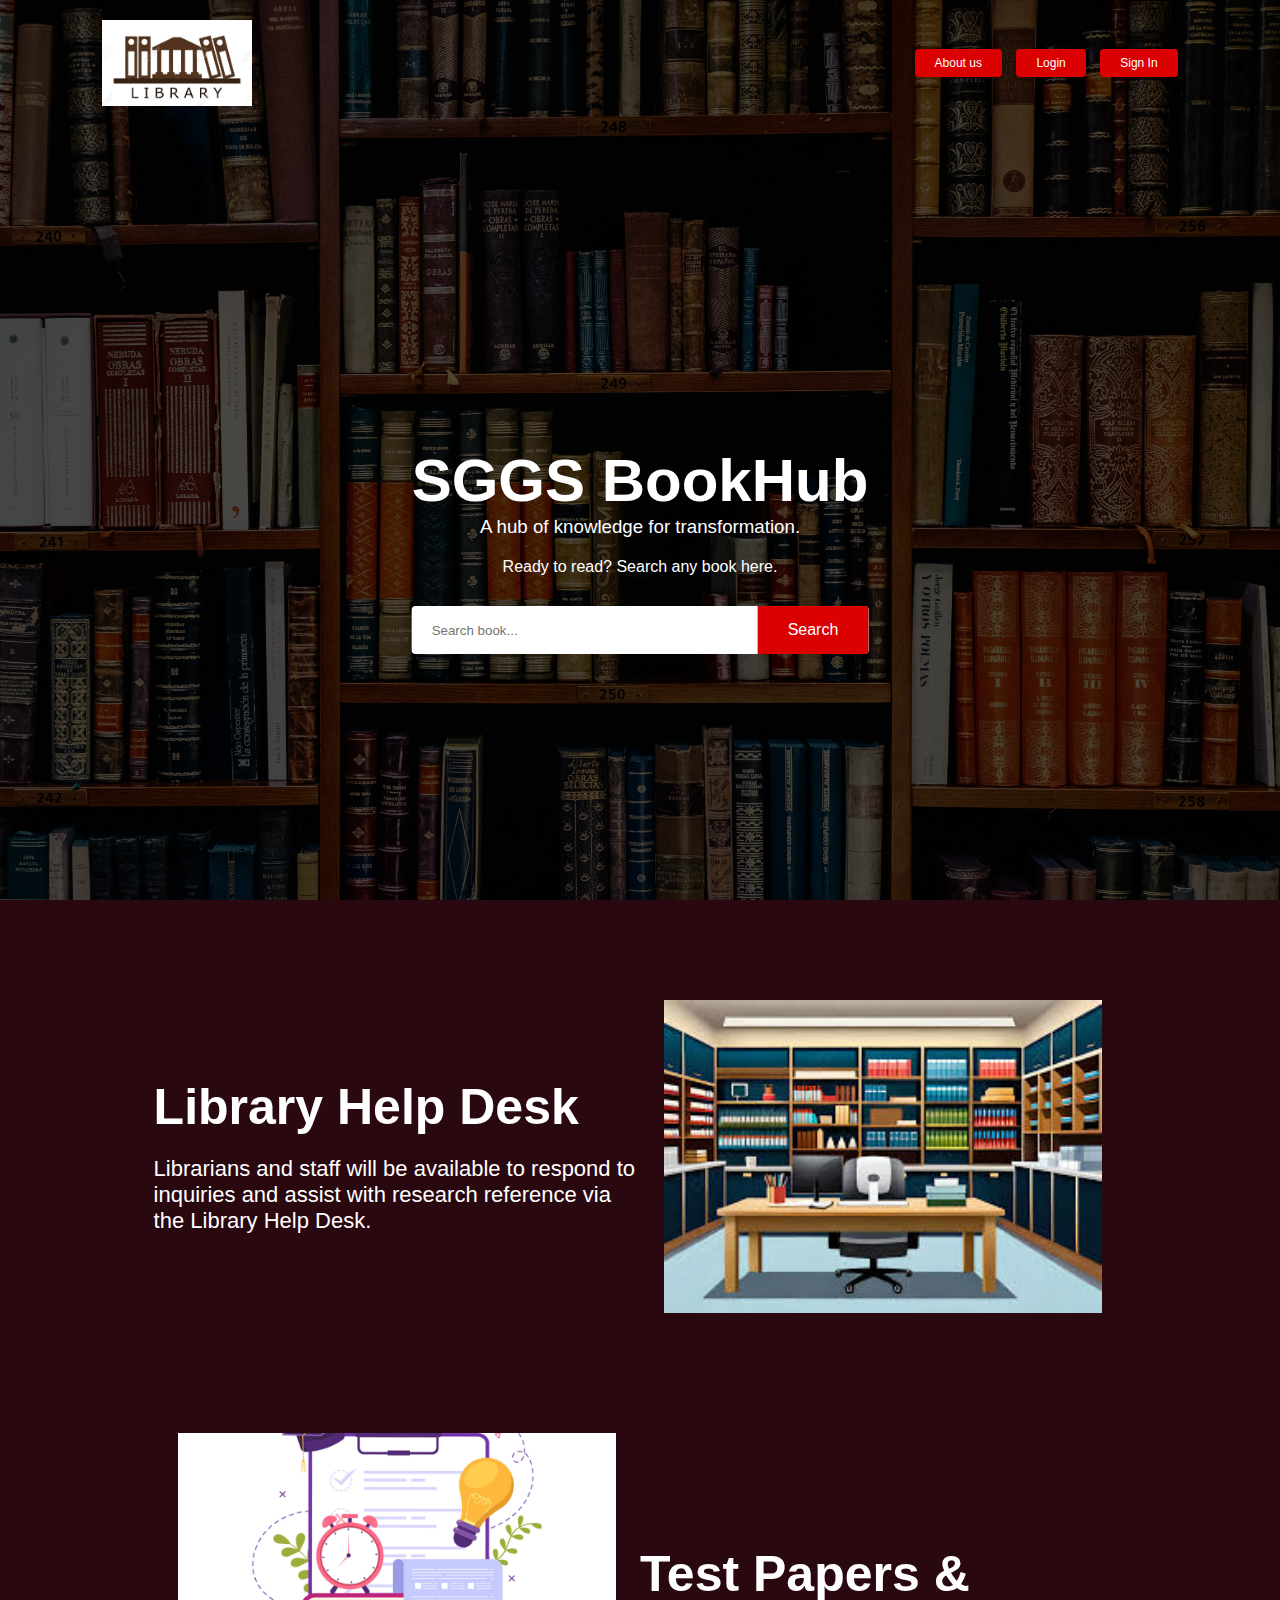
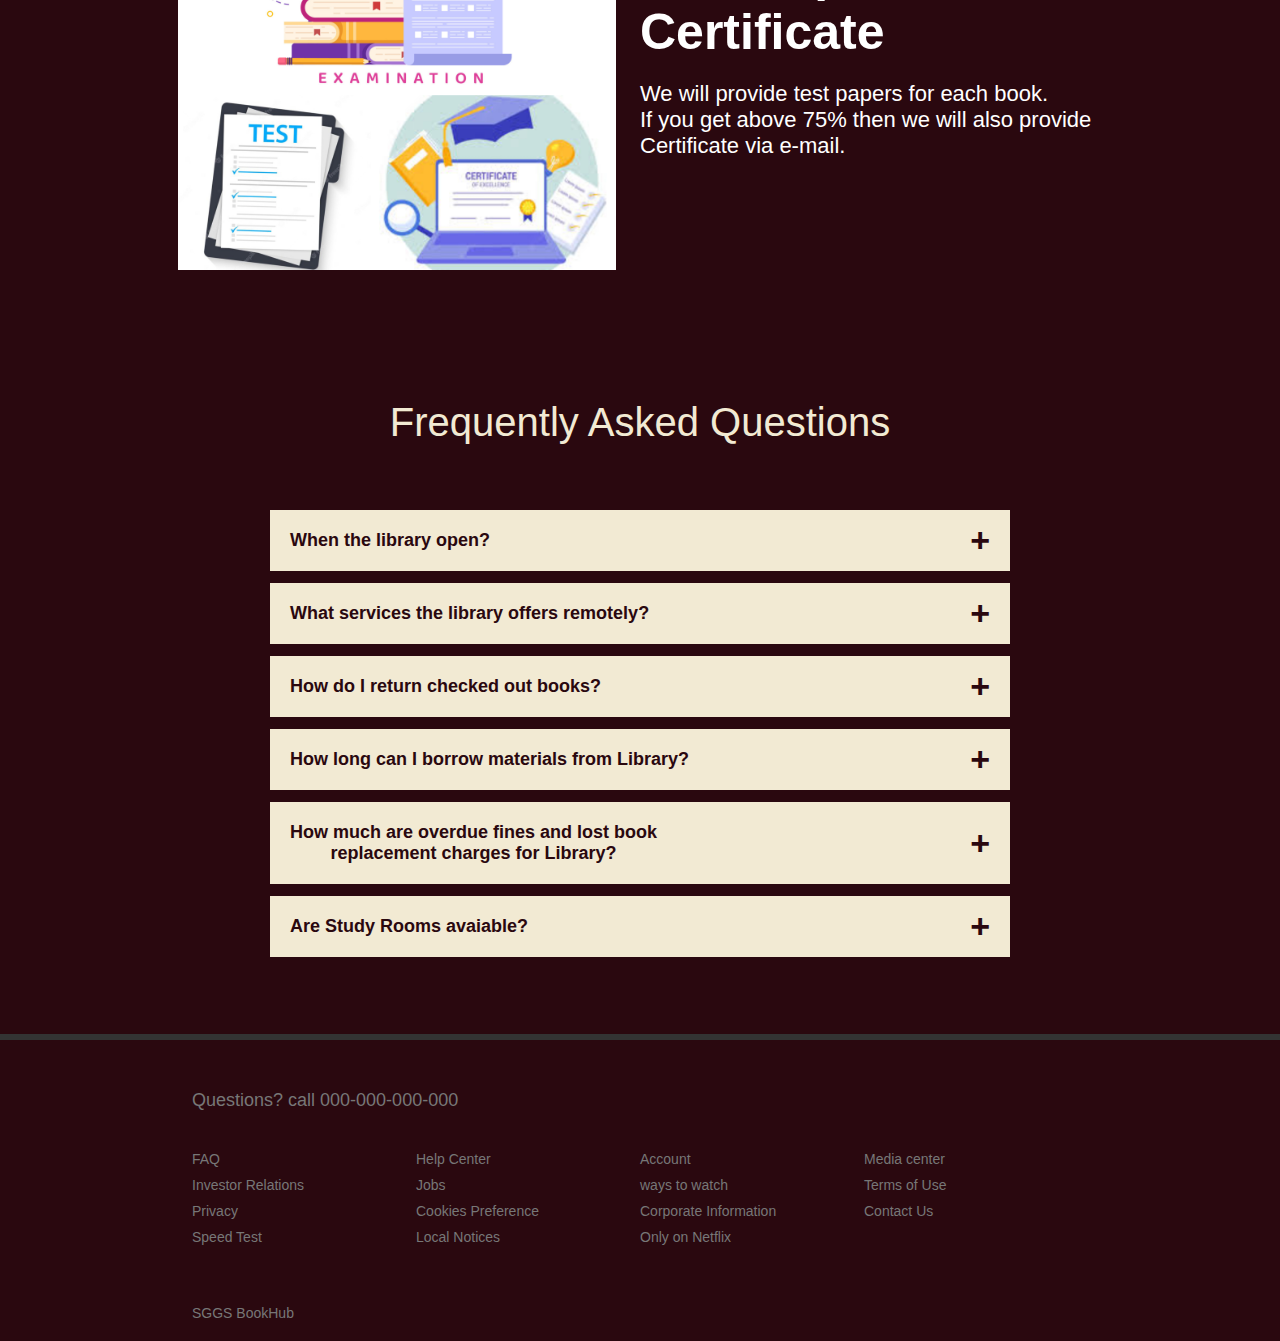
<file: index.html>
<!DOCTYPE html>
<html lang="en">
<head>
    <meta charset="UTF-8">
    <meta name="viewport" content="width=device-width, initial-scale=1.0">
    <title>Netflix Clone</title>
    <link rel="stylesheet"href="style.css">
</head>
<body>
    <div class="header">
        <nav>
            <img src="logo1.png"class="logo">
            
            <div>
                <button>About us</button>
                <button onclick="location.href='login.html'">Login</button>
                <button onclick="location.href='signUp.html'">Sign In</button>
            </div>
        </nav>
        <div class="header-content">
            <h1>SGGS BookHub</h1>
            <h3>A hub of knowledge for transformation.</h3>
            <p>Ready to read? Search any book here. </p>
                <form class="search-form" action="/search" method="GET">
                    <input type="text" placeholder="Search book..." name="q">
                    <button type="submit">Search</button>
                </form>
        </div>
    </div>

    <div class="features">
        <div class="row">
            <div class="text-col">
                <h2>Library Help Desk</h2>
                <p>Librarians and staff will be available to respond to inquiries and assist with research reference via the Library Help Desk.</p>
            </div>
            <div class="img-col">
                <img src="feature1.png">
            </div>
        </div>
        <div class="row">
            <div class="img-col">
                <img src="feature2.jpg">
            </div>
            <div class="text-col">
                <h2>Test Papers & Certificate</h2>
                <p>We will provide test papers for each book.<br>If you get above 75% then we will also provide Certificate via e-mail. </p>
            </div>
        </div>
    </div>

    <div class="faq">
        <h2>Frequently Asked Questions</h2>
        <ul class="accordion">
            <li>
                <input type="radio"name="accordion"id="first">
                <label for="first">When the library open?</label>
                <div class="content">
                    <p>Monday-Thursday: 8:00am - 10:00pm<br>Friday: 8:00am - 5:00pm<br>Saturday: 9:00am - 6:00pm<br>Sunday: 1:00pm - 10:00pm</p>
                </div>
            </li>
            <li>
                <input type="radio"name="accordion"id="second">
                <label for="second">What services the library offers remotely?</label>
                <div class="content">
                    <p>Librarians and staff will be available to respond to inquiries and assist with research reference via the Library Help Desk.<br>Electronic resources including e-books and streaming video collections are available on A-Z Databases and E-Resources page.<br>To look up your Library Account and status, and renew your checked out books-Login</p>
                </div>
            </li>
            <li>
                <input type="radio"name="accordion"id="third">
                <label for="third">How do I return checked out books?</label>
                <div class="content">
                    <p>Bring the books to the Circulation Desk to return. Also books checked out can be returned via the Book Drop Box located outside in front of the Library (In the Admin Building).</p>
                </div>
            </li>
            <li>
                <input type="radio"name="accordion"id="fourth">
                <label for="fourth">How long can I borrow materials from Library?</label>
                <div class="content">
                    <p>The borrowing privileges for all patrons are determined by their borrowing (student, faculty, staff) status.<br><br>Undergraduate Students and Graduate Students:<br>The due date will advance one month prior:
                        e.g.: Loans/renewals on 4/2 will have a due date of 8/1<br><br>Faculty and Staff: 180 days</p>
                </div>
            </li>
            <li>
                <input type="radio"name="accordion"id="fifth">
                <label for="fifth">How much are overdue fines and lost book<br> replacement charges for Library?</label>
                <div class="content">
                    <p>a. Overdue fines are as follows:<br>

                        1. $0.50 per day per item for each day returned after the due date and carry a maximum overdue fine of $15.<br>
                        2. An item is considered lost if it is 40 days or more overdue and will incur a replacement charge of $65.
                        <br><br>
                        b. Recall fines are as follows:<br>
                        
                        1. $0.50 per day per item for each day returned after the recall date and carry a maximum overdue fine of $15.<br>
                        2. An item is considered lost if it is 40 days or more overdue and will incur a replacement charge of $65.</p>
                </div>
            </li>
            <li>
                <input type="radio"name="accordion"id="sixth">
                <label for="sixth">Are Study Rooms avaiable?</label>
                <div class="content">
                    <p>Study rooms are available to students. Bring your college Card to use.<br><br> 

                        Study Room Hours:<br>
                        
                        Monday-Thursday: 8:00 am- 4:50p.m.<br>
                        Friday: 8:00 a.m. - 4:30p.m.<br> 
                        Saturday-Sunday: Closed</p>
                </div>
            </li>
        </ul>
    </div>

    <div class="footer">
        <h2>Questions? call 000-000-000-000</h2>
        <div class="row">
            <div class="col">
                <a href="#">FAQ</a>
                <a href="#">Investor Relations</a>
                <a href="#">Privacy</a>
                <a href="#">Speed Test</a>
            </div>
            <div class="col">
                <a href="#">Help Center</a>
                <a href="#">Jobs</a>
                <a href="#">Cookies Preference</a>
                <a href="#">Local Notices</a>
            </div>
            <div class="col">
                <a href="#">Account</a>
                <a href="#">ways to watch</a>
                <a href="#">Corporate Information</a>
                <a href="#">Only on Netflix</a>
            </div>
            <div class="col">
                <a href="#">Media center</a>
                <a href="#">Terms of Use</a>
                <a href="#">Contact Us</a>
            </div>
        </div>
        <p class="copyright-txt">SGGS BookHub</p>
    </div>
</body>
</html>
</file>
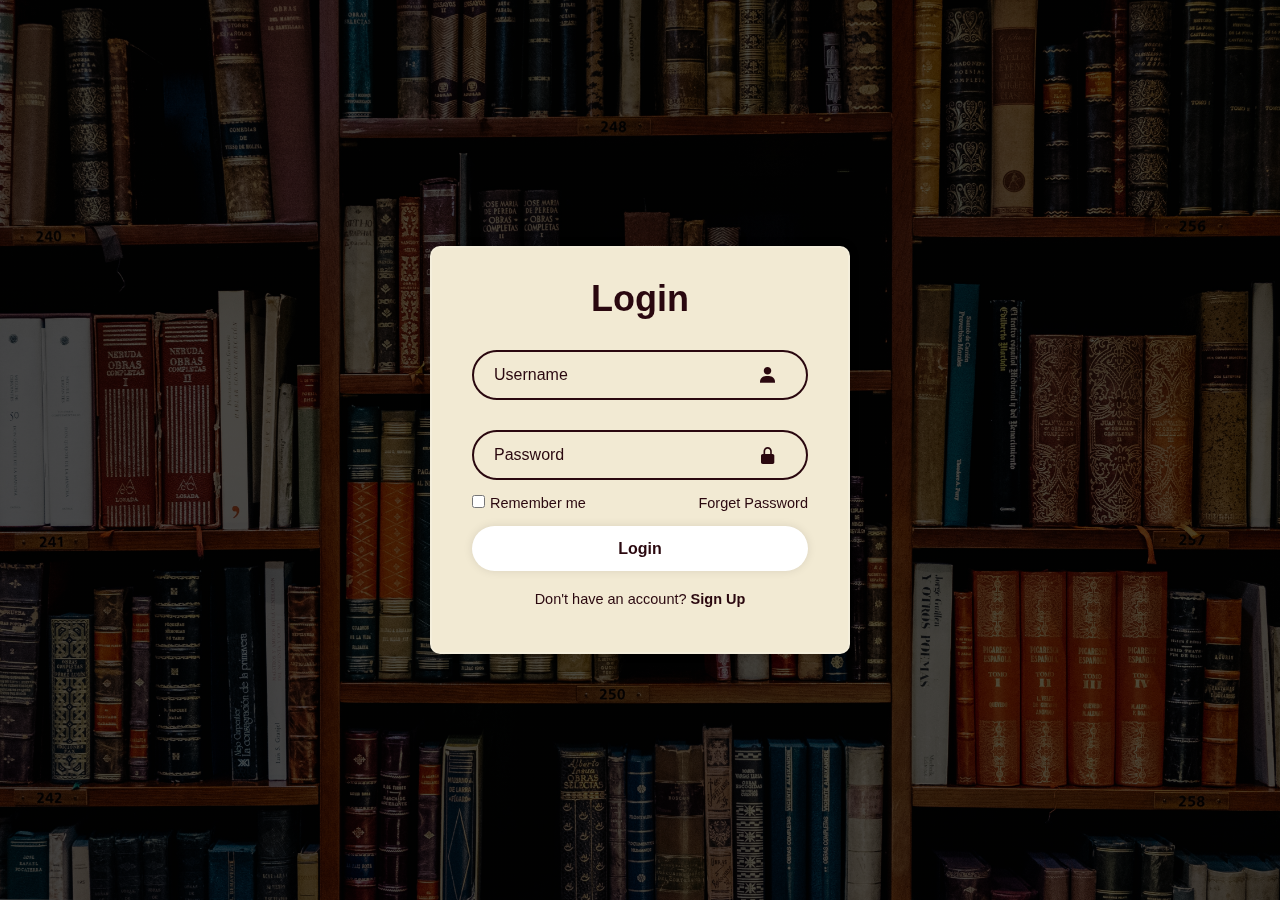
<file: login.html>
<!DOCTYPE html>
<html lang="en">
<head>
    <meta charset="UTF-8">
    <meta name="viewport" content="width=device-width, initial-scale=1.0">
    <title>Login Page</title>
    <link href="login.css"rel="stylesheet">
    <link href='https://unpkg.com/boxicons@2.1.4/css/boxicons.min.css' rel='stylesheet'>
</head>
<body>
    <div class="wrapper">
        <form action="connect.php"method="post">
            <h1>Login</h1>
            <div class="input-box">
                <input type="text"placeholder="Username"required>
                <i class="bx bxs-user"></i>
            </div>
            <div class="input-box">
                <input type="password"placeholder="Password"required>
                <i class="bx bxs-lock-alt"></i>
            </div>
            <div class="remember-forget">
                <label><input type="checkbox">Remember me</label>
                <a href="#">Forget Password</a>
            </div>
            <button type="submit"class="btn">Login</button>
            <div class="register-link">
                <p>Don't have an account? <a href="signUp.html">Sign Up</a></p>
            </div>
        </from>
    </div>
    

</body>
</html>
</file>
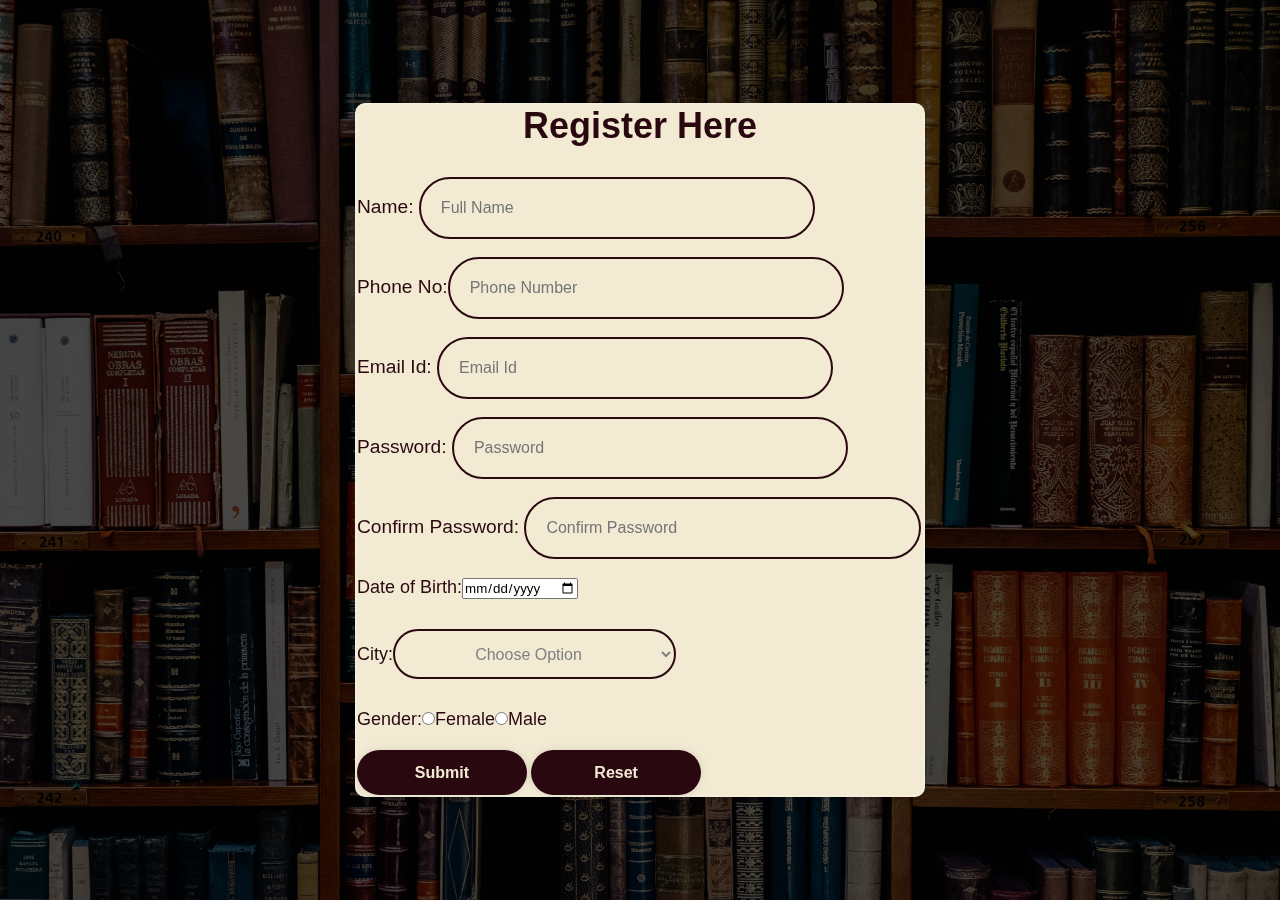
<file: signUp.html>
<!DOCTYPE html>
<html lang="en">
<head>
    <meta charset="UTF-8">
    <meta name="viewport" content="width=device-width, initial-scale=1.0">
    <title>Registration Form</title>
    <link href="signUp.css"rel="stylesheet">
</head>
<body>
    <div class="wrapper">
        <form action="#">
            <h1>Register Here</h1>
            <div class="input-box">
                <p>Name: <input type="text"placeholder="Full Name"></p>
            </div>
            <div class="input-box">
                <p>Phone No:<input type="text"placeholder="Phone Number"></p>
            </div>
            <div class="input-box">
                <p>Email Id: <input type="text"placeholder="Email Id"></p>
            </div>
            <div class="input-box">
                <p>Password: <input type="password"placeholder="Password"required></p>
            </div>
            <div class="input-box">
                <p>Confirm Password: <input type="password"placeholder="Confirm Password"required></p>
            </div>
            
            <div class="calender">
                <p>Date of Birth:<input type="date"name=date></p>
            </div>
            <div class="select-city">
                <p>City:<select name="City"id="one">
                    <option value="Choose">Choose Option</option>
                    <option value="Delhi">Dehli</option>
                    <option value="Mumbai">Mumbai</option>
                    <option value="Pune">Pune</option>
                    <option value="Nanded">Nanded</option>
                    <option value="Aurangabad">Aurangabad</option>
                </select></p>
            </div>
            <div class="gender">
                <p>Gender:<input type="radio"value="female"name="gender">Female<input type="radio"value="male"name="gender">Male</p>
            </div>
            <button type="submit"class="btn">Submit</button>
            <button type="reset"class="btn">Reset</button>
        </form>
    </div>
</body>
</html>
</file>
<file: style.css>
*{
    margin: 0;
    padding: 0;
    font-family: 'Poopins', sans-serif;
    box-sizing: border-box;
}
body{
    background: #2a080f;
    color: #fff;

}
.header{
    width: 100%;
    height: 100vh;
    background-image: linear-gradient(rgba(0,0,0,0.7),rgba(0,0,0,0.7)), url("main.jpg");
    background-size: cover;
    background-position: center;
    padding: 10px 8%;
    position: relative;
}

nav{
    display: flex;
    align-items: center;
    justify-content: space-between;
    padding: 10px 0;
}

.logo{
    width: 150px;
    cursor: pointer;
}

.search{
    width: 50px;
}
nav button{
    border: 0;
    outline: 0;
    background: #db0001;
    color: #fff;
    padding: 7px 20px;
    font-size: 12px;
    border-radius: 4px;
    margin-left: 10px;
    cursor: pointer;

}

.language-btn{
    display: inline-flex;
    align-items: center;
    background: transparent;
    border: 1px solid #fff;
    padding: 7px 10px;
}

.language-btn img{
    width: 10px;
    margin-left: 10px;
}

.header-content{
    position: absolute;
    top: 50%;
    left: 50%;
    transform: translate(-50%,-50%);
    text-align: center;
    margin-top: 100px;
}

.header-content h1{
    font-size: 60px;
    line-height: 70px;
    font-weight: 600;
    max-width: 650px;
}

.header-content h3{
    font-weight: 400;
    margin-bottom: 20px;
}

.search-form{
    background: #fff;
    border-radius: 4px;
    display: flex;
    align-items: center;
    margin-top: 30px;
    overflow: hidden;
}

.search-form input{
    flex: 1;
    border: 0;
    outline: 0;
    margin-left: 20px;
}

.search-form button{
    background: #db0001;
    border: 0;
    outline: 0;
    color: #fff;
    font-size: 16px;
    cursor: pointer;
    padding: 15px 30px;
}

/* ------------------FEATURES-------------------- */

.features{
    padding: 50px 12%;
    font-size: 22px;
}

.row{
    display: flex;
    width: 100%;
    align-items: center;
    flex-wrap: wrap;
    padding: 50px 0;
}

.text-col{
    flex-basis: 50%;
    margin-bottom: 20px;
}

.img-col{
    flex-basis: 50%;
    margin-bottom: 20px;
}

.img-col img{
    display: block;
    width: 90%;
    margin: auto;
}

.features h2{
    font-size: 50px;
    font-weight: 600;
    margin-bottom: 20px;
}

/*-----------------------faq---------------------*/

.faq{
    padding: 10px 12%;
    text-align: center;
    font-size: 18px;
}

.faq h2{
    font-weight: 500;
    font-size: 40px;
    color: #f2ead3;
}

.accordion{
    margin: 60px auto;
    width: 100%;
    max-width: 750px;
}

.accordion li{
    list-style: none;
    width: 100%;
    padding: 5px;
}

.accordion li label{
    display: flex;
    align-items: center;
    padding: 20px;
    font-size: 18px;
    font-weight: bold;
    background: #f2ead3;
    margin-bottom: 2px;
    cursor: pointer;
    position: relative;
    color: #2a080f;
}

label::after{
    content: '+';
    font-size: 34px;
    position: absolute;
    right: 20px;
    transition: transform 0.5s;
}

input[type="radio"]{
    display: none;
}

.accordion .content{
    background: #f2ead3;
    color: #2a080f;
    text-align: left;
    padding: 0 20px;
    max-height: 0;
    overflow: hidden;
    transition: max-height 0.5s,padding 0.5s;
}

.accordion input[type="radio"]:checked + label + .content{
    max-height: 600px;
    padding: 30px 20px;
}

.accordion input[type="radio"]:checked + label::after{
    transform: rotate(135deg);
}

.faq .email-signup{
    max-width: 600px;
    margin: 20px auto 60px;
}
.faq small{
    font-size: 13px;
}
/*-----------------------------footer-------------------*/

.footer{
    padding: 50px 15% 10px;
    border-top: 6px solid #333;
    color: #777;
}

.footer h2{
    font-size: 18px;
    font-weight: 400;
    margin-bottom: 30px;
}

.footer .col{
    flex-basis: 25%;
    flex-grow: 1;
    margin-bottom: 20px;
}

.footer .col a{
    display: block;
    text-decoration: none;
    color: #777;
    font-size: 14px;
    margin-bottom: 10px;
}

.footer .row{
    align-items: flex-start;
    padding: 10px 0;
}

.footer .language-btn{
    color: #fff;
    padding: 10px 20px;
    border-radius: 3px;
}

.copyright-txt{
    font-size: 14px;
    margin-top: 20px;
    margin-bottom: 10px;
}

/*-------------media-queries-for-small-screen--------*/

@media only screen and (max-width: 600px){
    .logo{
        width: 100px;
    }
    nav button{
        padding: 5px 6px;
    }
    nav .language-btn{
        padding: 4px 8px;
    }
    .header-content{
        position: unset;
        transform: none;
        padding-top: 150px;
    }
    .header-content h1{
        font-size: 30px;
    }
    .email-signup button{
        font-size: 12px;
        padding: 10px 15px;
    }
    .text-col, .img-col{
        flex-basis: 100%;
    }
    .features h2{
        font-size: 30px;
    }
    .features p{
        font-size: 15px;
    }
    .row:nth-child(2), .row:nth-child(4){
        flex-direction: column-reverse;
    }
    .features .row{
        padding: 10px 0;
    }
    .faq h2{
        font-size: 20px;
    }
    .accordion .content{
        font-size: 14px;
    }
    .accordion li label{
        padding: 10px;
        font-size: 14px;
    }
    label::after{
        font-size: 22px;
    }
}
</file>
<file: login.css>
*{
    margin: 0;
    padding: 0;
    box-sizing: border-box;
    font-family: "Poopins",sans-serif;
}

body{
    display: flex;
    justify-content: center;
    align-items: center;
    min-height: 100vh;
    background-image: linear-gradient(rgba(0,0,0,0.7),rgba(0,0,0,0.7)), url("main.jpg");
    background-size: cover;
    background-position: center;
}

.wrapper {
    width: 420px;
    background: #f2ead3;
    border: 2px solid rgba(255, 255, 255, .2);
    backdrop-filter: blur(20px);
    box-shadow: 0 0 10px rgba(0,0,0,.2);
    color: #fff;
    border-radius: 10px;
    padding: 30px 40px;
}

.wrapper h1{
    font-size: 36px;
    text-align: center;
    color: #2a080f;
}

.wrapper .input-box{
    position: relative;
    width: 100%;
    height: 50px;
    margin: 30px 0;
    color: #2a080f;
}

.input-box input{
    width: 100%;
    height: 100%;
    background: transparent;
    border: none;
    outline: none;
    border: 2px solid #2a080f;
    border-radius: 40px;
    font-size: 16px;
    color: #2a080f;
    padding: 20px 45px 20px 20px;
}

.input-box input::placeholder{
    color: #2a080f;
}

.input-box i{
    position: absolute;
    right: 20px;
    top: 30%;
    transform: translate(-50%);
    font-size: 20px;
}

.wrapper .remember-forget{
    display: flex;
    justify-content: space-between;
    font-size: 14.5px;
    margin: -15px 0 15px;
    color: #2a080f;
}

.remember-forget label input{
    accent-color: #fff;
    margin-right: 5px;
}

.remember-forget a{
    color: #2a080f;
    text-decoration: none;
}

.remember-forget a:hover{
    text-decoration: underline;
}

.wrapper .btn{
    width: 100%;
    height: 45px;
    background: #fff;
    border: none;
    outline: none;
    border-radius: 40px;
    box-shadow: 0 0 10px rgba(0,0,0,.1);
    cursor: pointer;
    font-size: 16px;
    color: #2a080f;
    font-weight: 600;
}

.wrapper .register-link{
    font-size: 14.5px;
    text-align: center;
    margin: 20px 0 15px;
    color: #2a080f;
}

.register-link p a{
    color: #2a080f;
    text-decoration: none;
    font-weight: 600;
}

.register-link p a:hover{
    text-decoration: underline;
}
</file>
<file: signUp.css>
*{
    margin: 0;
    padding: 0;
    box-sizing: border-box;
    font-family: "Poopins",sans-serif;
}

body{
    display: flex;
    justify-content: center;
    align-items: center;
    min-height: 100vh;
    background-image: linear-gradient(rgba(0,0,0,0.7),rgba(0,0,0,0.7)), url("main.jpg");
    background-size: cover;
    background-position: center;
}

.wrapper {
    width: 570px;
    background: #f2ead3;
    border: 2px solid rgba(255, 255, 255, .2);
    backdrop-filter: blur(20px);
    box-shadow: 0 0 10px rgba(0,0,0,.2);
    color: #2a080f;
    border-radius: 10px;
    /* padding: 30px 40px; */
    justify-content: space-between;
}

.wrapper h1{
    font-size: 36px;
    text-align: center;
}

.wrapper .input-box{
    position: relative;
    width: 100%;
    height: 50px;
    margin: 30px 0;
}

.input-box p{
    font-size: larger;
}

.input-box input{
    width: 70%;
    height: 10%;
    background: transparent;
    border: none;
    outline: none;
    border: 2px solid #2a080f;
    border-radius: 40px;
    font-size: 16px;
    color:#fff;
    padding: 20px 45px 20px 20px;
}

.calender{
    font-size: large;
    background: transparent;
    margin: 20px 0;
}
.calender fieldset{
    border: 2px solid #2a080f;
    border-radius: 40px;
    width: 70%;
    height: 50px;
    text-align: center;
}
.select-city{
    font-size: large;
}
.select-city #one{
    width: 50%;
    height: 50px;
    border: 2px solid #2a080f;
    border-radius: 40px;
    font-size: 16px;
    color: gray;
    background: transparent;
    margin: 10px 0;
    text-align: center;
}

.gender {
    margin: 20px 0;
    font-size: large;
}

.wrapper .btn{
    width: 30%;
    height: 45px;
    background: #2a080f;
    border: none;
    outline: none;
    border-radius: 40px;
    box-shadow: 0 0 10px rgba(0,0,0,.1);
    cursor: pointer;
    font-size: 16px;
    color: #f2ead3;
    font-weight: 600;
}
</file>
